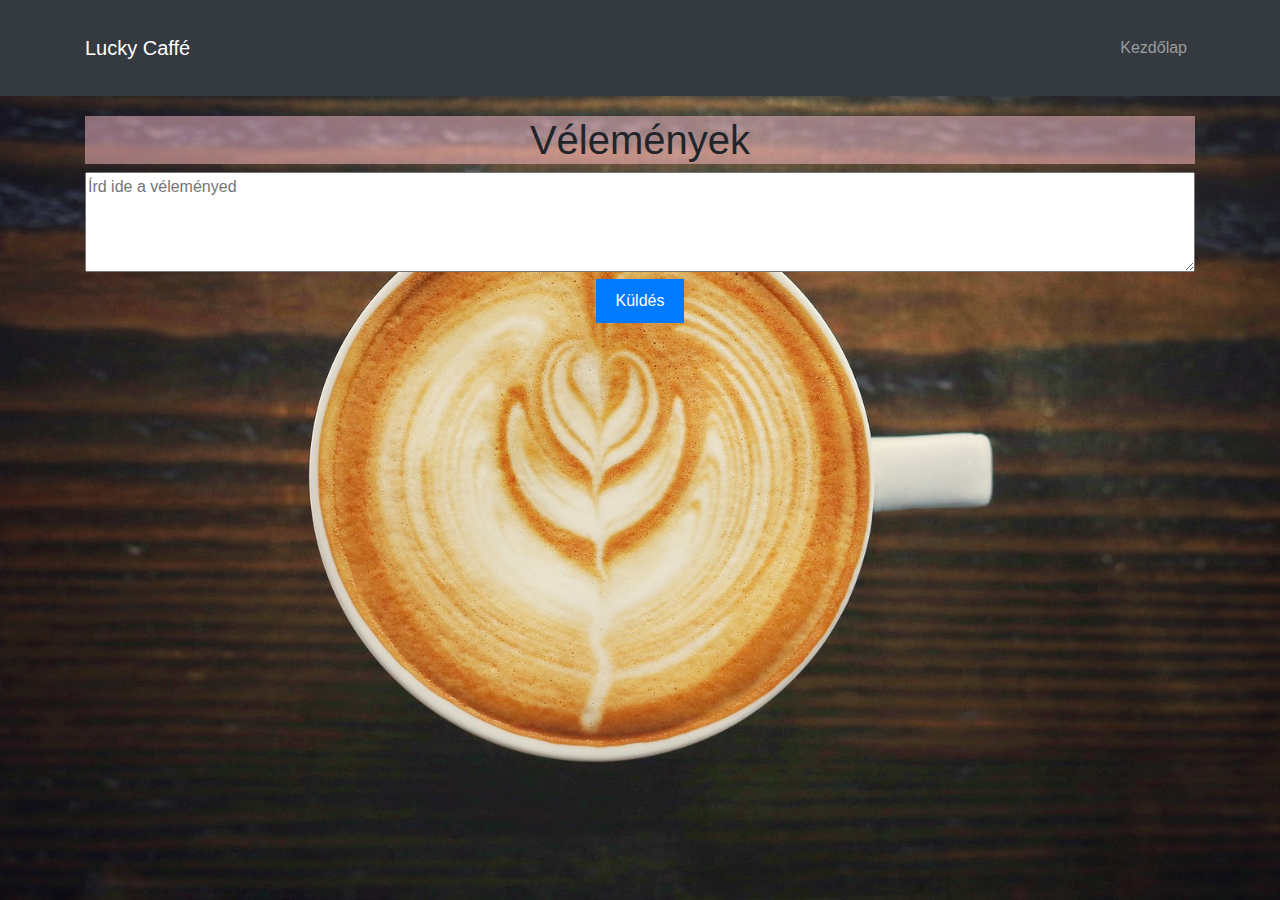
<file: index.html>
<!DOCTYPE html>
<html lang="hu">
<head>
    <meta charset="UTF-8">
    <meta name="viewport" content="width=device-width, initial-scale=1.0">
    
    <link rel="stylesheet" href="style2.css">
    <link rel="stylesheet" href="style.css">
    <link rel="preconnect" href="https://fonts.googleapis.com">
    <link rel="preconnect" href="https://fonts.gstatic.com" crossorigin>
    <link href="https://fonts.googleapis.com/css2?family=Poetsen+One&display=swap" rel="stylesheet">
    <title>Lucky Caffé</title>
    <link rel="icon" type="image/x-icon" href="pics/favicon/icon.ico">
    <link href="https://stackpath.bootstrapcdn.com/bootstrap/4.5.2/css/bootstrap.min.css" rel="stylesheet">
</head>
<body>
    <nav class="navbar navbar-expand-lg navbar-dark bg-dark " id="kez">
        <div class="container">
          <a class="navbar-brand">Lucky Caffé</a>
          <button class="navbar-toggler" type="button" data-toggle="collapse" data-target="#navbarNav" aria-controls="navbarNav" aria-expanded="false" aria-label="Toggle navigation">
            <span class="navbar-toggler-icon"></span>
          </button>
          <div class="collapse navbar-collapse" id="navbarNav">
            <ul class="navbar-nav ml-auto">
              <li class="nav-item">
                <a class="nav-link hover" href="kavezo.html">Kezdőlap</a>
              </li>
            </ul>
          </div>
        </div>
      </nav>
    <div class="container">
        <h1>Vélemények</h1>
        <form id="opinionForm">
            <textarea id="opinionInput" placeholder="Írd ide a véleményed"></textarea>
            <button type="submit">Küldés</button>
        </form>
        <div id="opinionList">
            <!-- Ide kerülnek majd a vélemények dinamikusan JavaScript segítségével -->
        </div>
    </div>
    <script src="script.js"></script>
    <script src="https://code.jquery.com/jquery-3.5.1.slim.min.js"></script>
    <script src="https://cdn.jsdelivr.net/npm/@popperjs/core@2.5.4/dist/umd/popper.min.js"></script>
    <script src="https://stackpath.bootstrapcdn.com/bootstrap/4.5.2/js/bootstrap.min.js"></script>

</body>
</html>
</file>
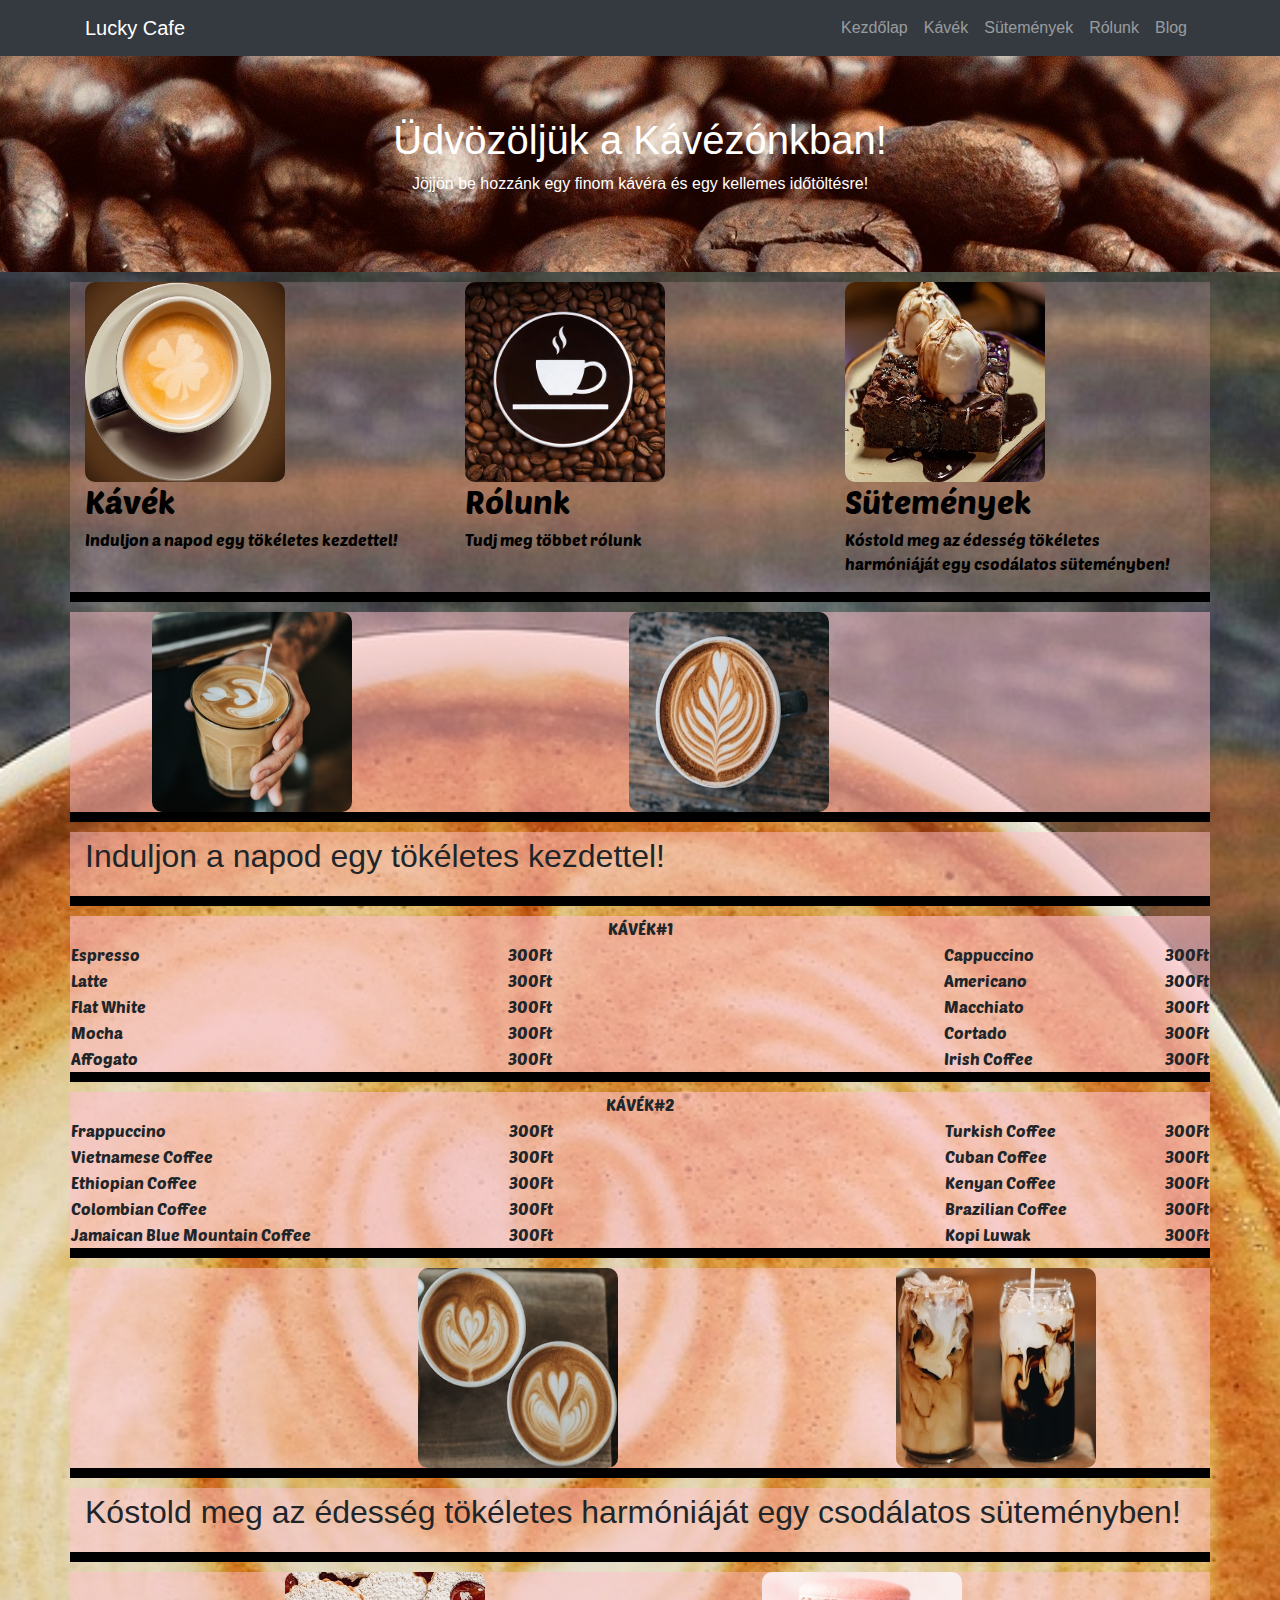
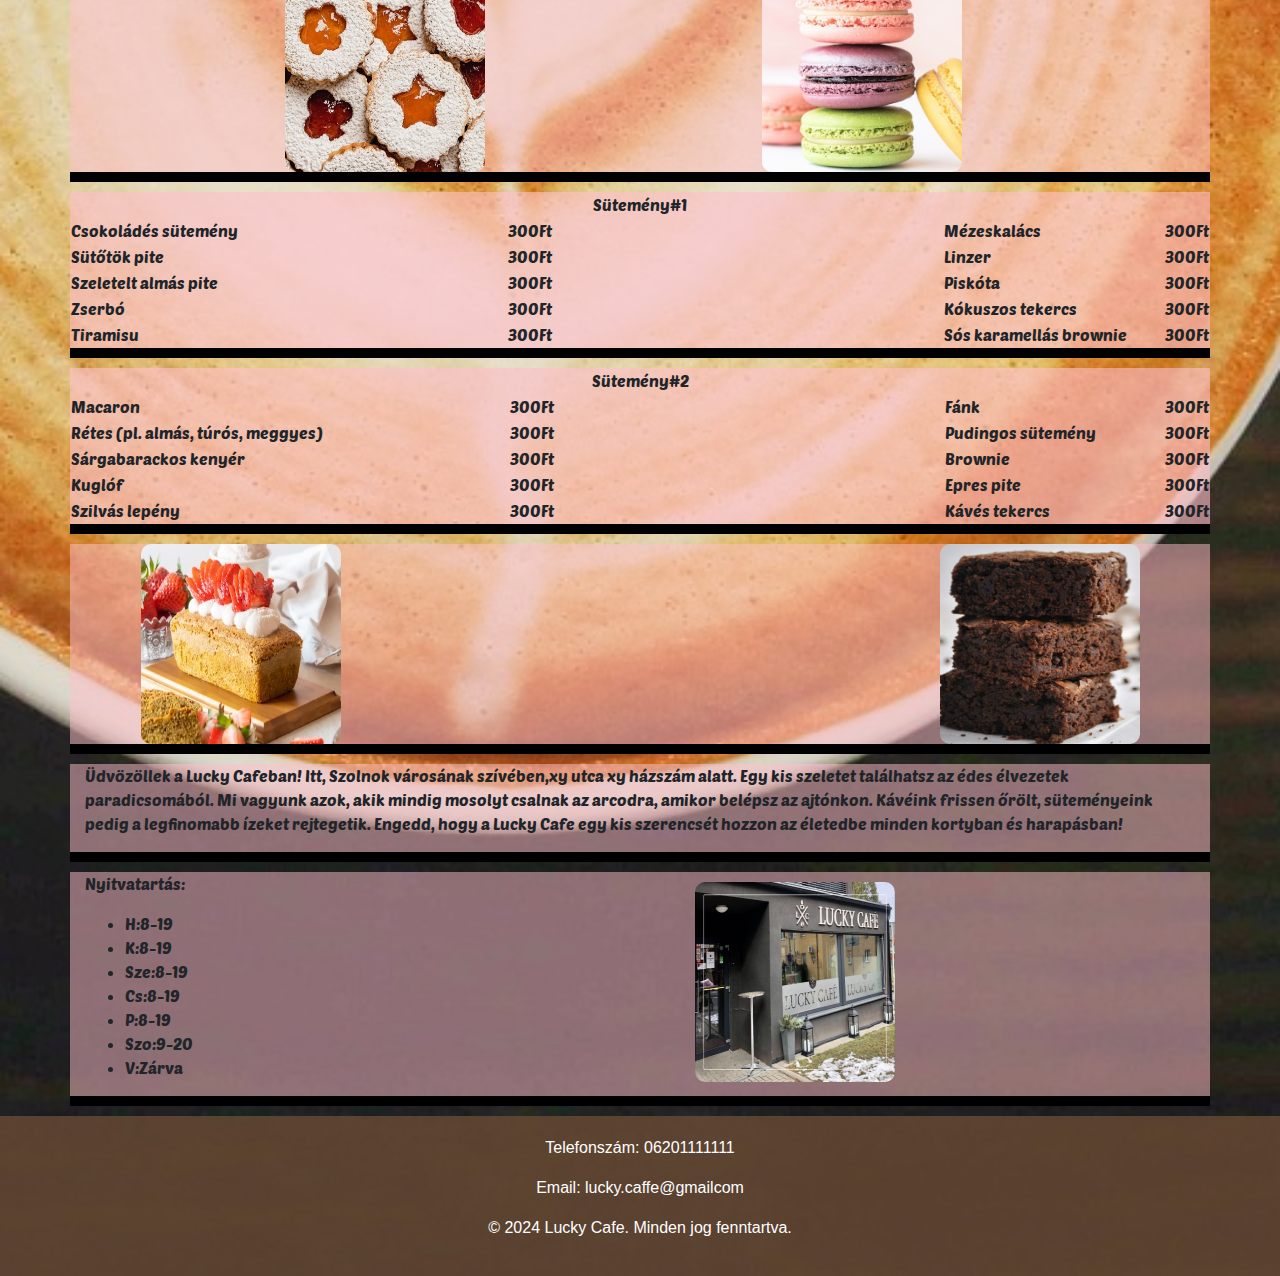
<file: kavezo.html>
<!DOCTYPE html>
<html lang="hu">
<head>
  <meta charset="UTF-8">
  <meta name="viewport" content="width=device-width, initial-scale=1.0">
  <meta name="description" content="Egy kávézö külömbözö süteményekel és sok kávékal">
  <link rel="stylesheet" href="style.css">
  <link rel="preconnect" href="https://fonts.googleapis.com">
  <link rel="preconnect" href="https://fonts.gstatic.com" crossorigin>
  <link href="https://fonts.googleapis.com/css2?family=Poetsen+One&display=swap" rel="stylesheet">
  <title>Lucky Cafe</title>
  <link rel="icon" type="image/x-icon" href="pics/favicon/icon.ico">
  <!-- Bootstrap CSS -->
  <link href="https://stackpath.bootstrapcdn.com/bootstrap/4.5.2/css/bootstrap.min.css" rel="stylesheet">
</head>

<body>

<nav class="navbar navbar-expand-lg navbar-dark bg-dark " id="kez">
  <div class="container">
    <a class="navbar-brand">Lucky Cafe</a>
    <button class="navbar-toggler" type="button" data-toggle="collapse" data-target="#navbarNav" aria-controls="navbarNav" aria-expanded="false" aria-label="Toggle navigation">
      <span class="navbar-toggler-icon"></span>
    </button>
    <div class="collapse navbar-collapse" id="navbarNav">
      <ul class="navbar-nav ml-auto">
        <li class="nav-item">
          <a class="nav-link hover" href="#kez">Kezdőlap</a>
        </li>
        <li class="nav-item">
          <a class="nav-link" href="#kaveu">Kávék</a>
        </li>
        <li class="nav-item">
          <a class="nav-link" href="#süti">Sütemények</a>
        </li>
        <li class="nav-item">
          <a class="nav-link" href="#rolunk">Rólunk</a>
        </li>
        <li class="nav-item">
          <a class="nav-link" href="index.html">Blog</a>
        </li>
      </ul>
    </div>
  </div>
</nav>

<div class="header text-center">
  <h1>Üdvözöljük a Kávézónkban!</h1>
  <p>Jöjjön be hozzánk egy finom kávéra és egy kellemes időtöltésre!</p>
</div>

<div class="container vonal hater">
  <div class="row">

    <div class="col-md-4 szin">
      <a href="#kaveu" id="lin">
        <div><img src="pics/ujak/kave.jpg" alt=""></div>
        <h2>Kávék</h2>
        <p>Induljon a napod egy tökéletes kezdettel!</p>
      </a>
    </div>
   
    <div class="col-md-4">
      <a href="#rolunk" id="link">
        <div><img src="pics/favicon/image.jpeg" alt=""></div>
        <h2>Rólunk</h2>
        <p>Tudj meg többet rólunk </p>
      </a>
    </div>

    <div class="col-md-4">
      <a href="#süti" id="linh">
        <div><img src="pics/sutik/suti.jpg" alt=""></div>
        <h2>Sütemények</h2>
        <p>Kóstold meg az édesség tökéletes harmóniáját egy csodálatos süteményben!</p>
      </a>
    </div>
  </div>
</div>

<div class="kep container vonal">
  <img src="pics/ujak/kave1.jpg" alt="káve" id="k1" class="img">
  <img src="pics/ujak/kave2.jpg" alt="káve" class="tun img">
</div>

<div class="kep container vonal">
  <p class="n" id="kaveu">Induljon a napod egy tökéletes kezdettel!</p>
</div>

<table class="container vonal hater">
  <tr>
    <td colspan="4" id="kave">KÁVÉK#1</td>
    
  </tr>
  <tr>

    <td>Espresso</td>
    <td>300Ft</td>
    
    <td>Cappuccino</td>
    <td>300Ft</td>

  </tr>
  <tr>

    <td>Latte</td>
    <td>300Ft</td>
    
    <td>Americano</td>
    <td>300Ft</td>

  </tr>
  <tr>

    <td>Flat White</td>
    <td>300Ft</td>
    
    <td>Macchiato</td>
    <td>300Ft</td>
    
  </tr>
  <tr>

    <td>Mocha</td>
    <td>300Ft</td>
    
    <td>Cortado</td>
    <td>300Ft</td>
    
  </tr>
  <tr>

    <td>Affogato</td>
    <td>300Ft</td>
    
    <td>Irish Coffee</td>
    <td>300Ft</td>
    
  </tr>

</table>
<table class="container vonal hater">
  <tr>
    <td colspan="4" id="kave">KÁVÉK#2</td>
    
  </tr>
  <tr>

    <td>Frappuccino</td>
    <td>300Ft</td>
    
    <td>Turkish Coffee</td>
    <td>300Ft</td>

  </tr>
  <tr>

    <td>Vietnamese Coffee</td>
    <td>300Ft</td>
    
    <td>Cuban Coffee</td>
    <td>300Ft</td>

  </tr>
  <tr>

    <td>Ethiopian Coffee</td>
    <td>300Ft</td>
    
    <td>Kenyan Coffee</td>
    <td>300Ft</td>
    
  </tr>
  <tr>

    <td>Colombian Coffee</td>
    <td>300Ft</td>
    
    <td>Brazilian Coffee</td>
    <td>300Ft</td>
    
  </tr>
  <tr>

    <td>Jamaican Blue Mountain Coffee</td>
    <td>300Ft</td>
    
    <td>Kopi Luwak</td>
    <td>300Ft</td>
    
  </tr>

</table>
<div class="kep container vonal">
  <img src="pics/ujak/kave3.jpg" alt="káve" id="k2">
  <img src="pics/ujak/kave4.jpg" alt="káve" class="tun">
</div>
<div class="kep container vonal">
  <p class="n" id="süti">Kóstold meg az édesség tökéletes harmóniáját egy csodálatos süteményben!</p>
</div>



<div class="kep container vonal">
  <img src="pics/sutik/linzer.jpg" alt="linzer" id="k3">
  <img src="pics/sutik/macaron.jpg" alt="macaron" class="tun">
</div>
<table class="container vonal hater">
  <tr>
    <td colspan="4" id="kave">Sütemény#1</td>
    
  </tr>
  <tr>

    <td>Csokoládés sütemény</td>
    <td>300Ft</td>
    
    <td>Mézeskalács</td>
    <td>300Ft</td>

  </tr>
  <tr>

    <td>Sütőtök pite</td>
    <td>300Ft</td>
    
    <td>Linzer</td>
    <td>300Ft</td>

  </tr>
  <tr>

    <td>Szeletelt almás pite</td>
    <td>300Ft</td>
    
    <td>Piskóta</td>
    <td>300Ft</td>
    
  </tr>
  <tr>

    <td>Zserbó</td>
    <td>300Ft</td>
    
    <td>Kókuszos tekercs</td>
    <td>300Ft</td>
    
  </tr>
  <tr>

    <td>Tiramisu</td>
    <td>300Ft</td>
    
    <td>Sós karamellás brownie</td>
    <td>300Ft</td>
    
  </tr>

</table>


<table class="container vonal hater">
  <tr>
    <td colspan="4" id="kave">Sütemény#2</td>
    
  </tr>
  <tr>

    <td>Macaron</td>
    <td>300Ft</td>
    
    <td>Fánk</td>
    <td>300Ft</td>

  </tr>
  <tr>

    <td>Rétes (pl. almás, túrós, meggyes)</td>
    <td>300Ft</td>
    
    <td>Pudingos sütemény</td>
    <td>300Ft</td>

  </tr>
  <tr>

    <td>Sárgabarackos kenyér</td>
    <td>300Ft</td>
    
    <td>Brownie</td>
    <td>300Ft</td>
    
  </tr>
  <tr>

    <td>Kuglóf</td>
    <td>300Ft</td>
    
    <td>Epres pite</td>
    <td>300Ft</td>
    
  </tr>
  <tr>

    <td>Szilvás lepény</td>
    <td>300Ft</td>
    
    <td>Kávés tekercs</td>
    <td>300Ft</td>
    
  </tr>

</table>

<div class="kep container vonal">
  <img src="pics/sutik/epres.pite.jpg" alt="eprespite" id="k4">
  <img src="pics/sutik/brownie.jpg" alt="brownie" class="tun">
</div>


<div class="container vonal haterk" id="rolunk">
  <p>Üdvözöllek a Lucky Cafeban! Itt, Szolnok városának szívében,xy utca xy házszám alatt. Egy kis szeletet találhatsz az édes élvezetek paradicsomából. Mi vagyunk azok, akik mindig mosolyt csalnak az arcodra, amikor belépsz az ajtónkon. Kávéink frissen őrölt, süteményeink pedig a legfinomabb ízeket rejtegetik. Engedd, hogy a Lucky Cafe egy kis szerencsét hozzon az életedbe minden kortyban és harapásban!</p>
</div>

<div class="container vonal haterk">
  <img src="pics/Lucky Kávézó.jpg" alt="Kávézó" id="kepaj" class="tun">
  <p>Nyitvatartás: 
    <ul>
        <li>H:8-19</li>
        <li>K:8-19</li>
        <li>Sze:8-19</li>
        <li>Cs:8-19</li>
        <li>P:8-19</li>
        <li>Szo:9-20</li>
        <li>V:Zárva</li>
    </ul>
  </p>
</div>

<div class="footer text-center">
  
    <p>Telefonszám: 06201111111</p>
    <p>Email: lucky.caffe@gmailcom</p>
  
  <p>&copy; 2024 Lucky Cafe. Minden jog fenntartva.</p>
</div>



<!-- Bootstrap JS és jQuery -->
<script src="https://code.jquery.com/jquery-3.5.1.slim.min.js"></script>
<script src="https://cdn.jsdelivr.net/npm/@popperjs/core@2.5.4/dist/umd/popper.min.js"></script>
<script src="https://stackpath.bootstrapcdn.com/bootstrap/4.5.2/js/bootstrap.min.js"></script>

</body>
</html>
</file>
<file: style2.css>
body {
    
    font-family: "Poetsen One";
    height: 100vh;
    
}

.container {
    max-width: 600px;
    margin: 0 auto;
    padding: 20px;
    text-align: center;
    
}

textarea {
    width: 100%;
    height: 100px;
    margin-bottom: 10px;
}

button {
    padding: 10px 20px;
    background-color: #007bff;
    color: #fff;
    border: none;
    cursor: pointer;
}

button:hover {
    background-color: #0056b3;
}

.opinion {
    border: 1px solid #ccc;
    border-radius: 5px;
    padding: 10px;
    margin-bottom: 10px;
    text-align: left;
    background-color: rgb(255, 192, 203,0.5);
}
h1{
    background-color: rgb(255, 192, 203,0.5);
}
.opinion {
    border: 1px solid #ccc;
    border-radius: 5px;
    padding: 10px;
    margin-bottom: 10px;
    text-align: left;
    position: relative; /* A relatív pozíció beállítása az abszolút pozíciózás miatt */
}

.opinion .deleteButton {
    position: absolute;
    top: 50%;
    right: 10px;
    transform: translateY(-50%);
    background-color: transparent;
    border: none;
    color: #007bff;
    cursor: pointer;
}
</file>
<file: style.css>
@import url('https://fonts.googleapis.com/css2?family=Poetsen+One&display=swap');
body {
  font-weight: 400;
  font-style: normal;
  font-family: "Poetsen One";
  background-repeat: no-repeat;
  background-position: center;
  background-size: cover;
  background-image: url(pics/hatter/hatter.jpg);

}
.header {
  background-image: url(pics/header.jpg);
  color: #fff;
  padding: 60px 0;
  
}
.footer {
  background-color: rgb(111, 78, 55, 75%);
  color: #fff;
  padding: 20px 0;
}
img{
  width: 200px;
  height: 200px;
  border-radius: 5%;
}
.vonal{
  margin-top:10px;
  margin-bottom:10px;
  border-bottom: 10px solid black;
  
}
.kozep{
  text-align: center;
}

#kave{
 text-align: center;
}
.hater{
  background-color: rgb(255, 192, 203,0.2);
  font-family: "Poetsen One";
}
td{
  width: 40%;
  background-color: rgb(255, 192, 203,0.5);
}
.kep{
  
  display: flex;
  
  background-color: rgb(255, 192, 203,0.5); 
  
  
}
.haterk{
  background-color: rgb(255, 192, 203,0.5);
  font-family: "Poetsen One";
}
#k1{
  margin-left: 6%;
  margin-right: 25%;

  
}
#k2{
  margin-left: 30%;
  margin-right: 25%;
  
}
#k3{
  margin-left: 18%;
  margin-right: 25%;
}
#k4{
  margin-left: 5%;
  margin-right: 54%;
}
.szoveg{
  margin-top: 26%;
  margin-bottom: 25%;
  
}
.n{
 font-size: 200%;
}

#lin{
  text-decoration: none;
  color: black;
}
#link{
  text-decoration: none;
  color: black;
}
#linh{
  text-decoration: none;
  color: black;
}
#kepaj{
  float: right;
  margin-top: 10px;
  margin-right: 300px;

}


@media only screen and (max-width:1000px){
  .img{
    position: relative;
    height: 50%;
    margin-left: 25%;

  }
  .tun{
    display: none;
  }
  #k1{
    margin-left: auto;
    margin-right: auto;
  }
  #k2{
    margin-left: auto;
    margin-right: auto;
  }
  #k3{
    margin-left: auto;
    margin-right: auto;
  }
  #k4{
    margin-left: auto;
    margin-right: auto;
  }
}
</file>
